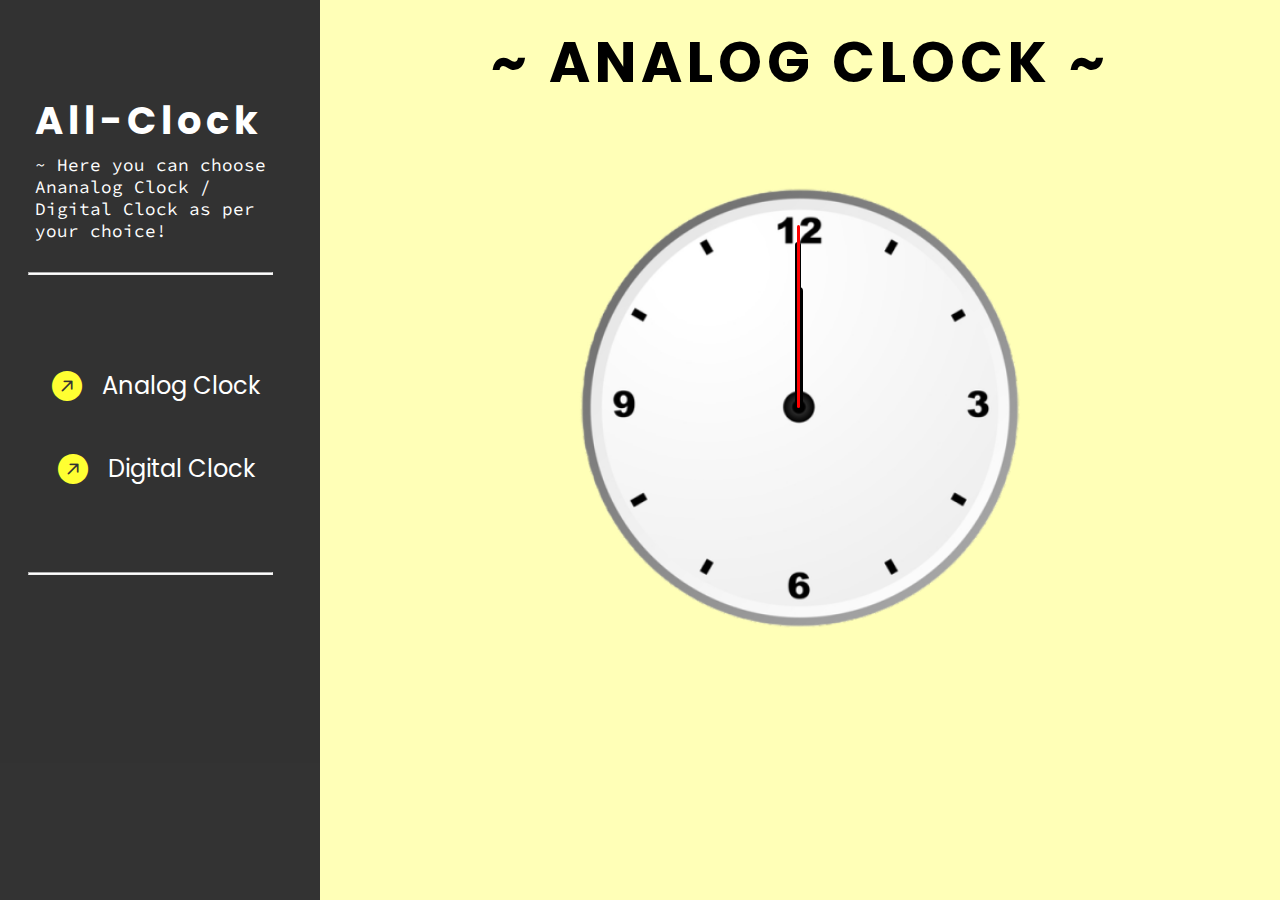
<file: index.html>
<!DOCTYPE html>
<html lang="en">

<head>
    <meta charset="UTF-8">
    <meta http-equiv="X-UA-Compatible" content="IE=edge">
    <meta name="viewport" content="width=device-width, initial-scale=1.0">
    <link rel="stylesheet" href="style.css">
    <link rel="stylesheet" href="https://cdn.jsdelivr.net/npm/bootstrap-icons@1.8.1/font/bootstrap-icons.css">
    <title>All Clock</title>
</head>

<body>
    <div class="container">
        <div class="sidebar">
            <div class="sidebarContent">
                <h1>All-Clock</h1>
                <span>~ Here you can choose Ananalog Clock / Digital Clock as per your choice!</span>
            </div>
            <hr>
            <div class="navbar">
                <nav>
                    <ul>
                        <li>
                            <div>
                                <i class="bi bi-arrow-up-right-circle-fill"></i><a href="index.html">Analog Clock</a>
                            </div>
                        </li>
                        <li>
                            <div>
                                <i class="bi bi-arrow-up-right-circle-fill"></i><a href="digitalClock.html">Digital
                                    Clock</a>
                            </div>
                        </li>
                    </ul>
                </nav>
            </div>
            <hr>
        </div>
        <div class="workarea">
            <h1>~ ANALOG CLOCK ~</h1>
            <!-- <hr id="workHR"> -->
            <div class="analogClock">
                <div id="clockContainer">
                    <div id="hour"></div>
                    <div id="minute"></div>
                    <div id="second"></div>
                </div>
            </div>
        </div>
    </div>
</body>
<script src="index.js"></script>

</html>
</file>
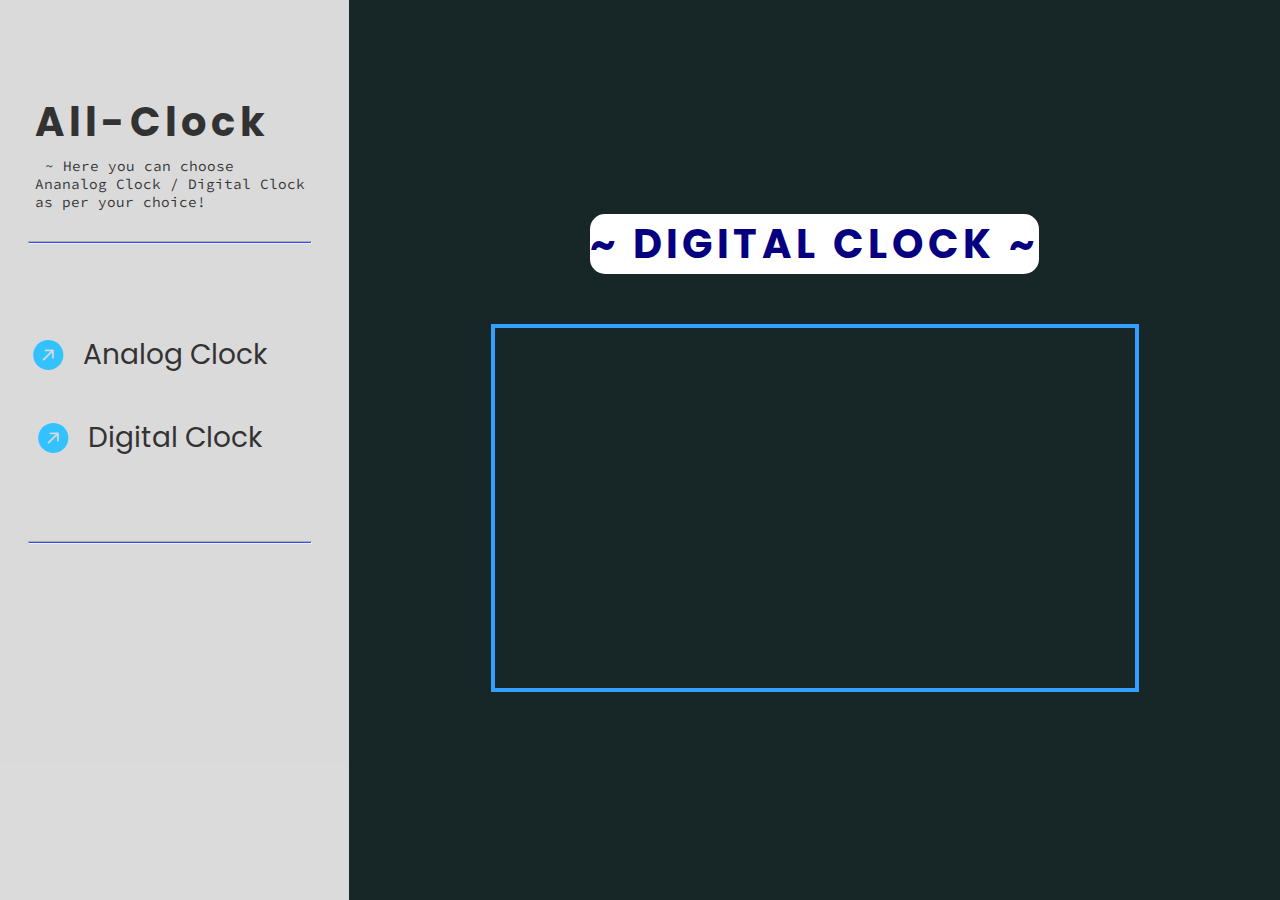
<file: digitalClock.html>
<!DOCTYPE html>
<html lang="en">

<head>
    <meta charset="UTF-8">
    <meta http-equiv="X-UA-Compatible" content="IE=edge">
    <meta name="viewport" content="width=device-width, initial-scale=1.0">
    <link rel="stylesheet" href="digitalClock.css">
    <link rel="stylesheet" href="https://cdn.jsdelivr.net/npm/bootstrap-icons@1.8.1/font/bootstrap-icons.css">
    <link rel="preconnect" href="https://fonts.googleapis.com">
    <link rel="preconnect" href="https://fonts.gstatic.com" crossorigin>
    <link href="https://fonts.googleapis.com/css2?family=Source+Code+Pro:ital@1&display=swap" rel="stylesheet">
    <title>All Clock</title>
</head>

<body>
    <div class="container">
        <div class="sidebar">
            <div class="sidebarContent">
                <h1>All-Clock</h1>
                <span>~ Here you can choose Ananalog Clock / Digital Clock as per your choice!</span>
            </div>
            <hr>
            <div class="navbar">
                <nav>
                    <ul>
                        <li>
                            <div>
                                <i class="bi bi-arrow-up-right-circle-fill"></i><a href="index.html">Analog Clock</a>
                            </div>
                        </li>
                        <li>
                            <div>
                                <i class="bi bi-arrow-up-right-circle-fill"></i><a href="digitalClock.html">Digital
                                    Clock</a>
                            </div>
                        </li>
                    </ul>
                </nav>
            </div>
            <hr>
        </div>
        <div class="workarea">
            <h1>~ DIGITAL CLOCK ~</h1>
            <!-- <hr id="workHR"> -->
            <div class="digitalBox">
                <span id="date"></span>
                <div class="Time">
                    <span id="Hour"></span>
                    <span id="Minute"></span>
                    <span id="Second"></span>
                    <span id="period"></span>
                </div>
            </div>
        </div>
    </div>
</body>
<script src="digitalClock.js"></script>

</html>
</file>
<file: style.css>
@import url('https://fonts.googleapis.com/css2?family=Baloo+Bhai+2:wght@600;700&family=Bree+Serif&family=Nunito:wght@500&family=Poppins:wght@700&family=Rubik&display=swap');
@import url('https://fonts.googleapis.com/css2?family=Baloo+Bhai+2:wght@600;700&family=Bree+Serif&family=Nunito:wght@500&family=Poppins:wght@700&family=Rubik&family=Source+Code+Pro:ital@1&display=swap');
*{
    margin: 0;
    padding: 0;
}
.container{
    display: flex;
    flex-direction: row;
    position: relative;
}
.sidebar{
    width: 20vw;
    height: 100vh;
    background-color: rgb(0, 0, 0);
    opacity: 0.8;
    color: white;
    /* position: fixed; */
}
.workarea{
    width: 80vw;
    height: 100vh;
    background-color: rgb(255, 255, 183);
    z-index: -78887;
}
.sidebarContent{
    margin: 72px 20px 10px 20px;
    padding: 20px 15px;
}
.sidebarContent h1{
    font-size: 2.6rem;
    letter-spacing: 5px;
    margin-bottom: 5px;
    font-family: 'Poppins', sans-serif;
}
.sidebarContent span{
    font-size: 1.1rem;
    font-family: 'Source Code Pro', monospace;   
}
hr{
    width: 15vw;
    height: 1.3px;
    background-color: white;
    position: absolute;
    left: 28px;
}
.navbar{
    /* background-color: white; */
    width: 15vw;
    height: 30vh;
    margin: 30px 20px 10px 20px;
    display: flex;
    align-items: center;
}
.navbar nav ul li div{
    /* background-color: violet; */
    width: 15vw;
    height: 7vh;
    margin: 20px 5px;
    display: flex;
    justify-content: center;
    align-items: center;
}
.navbar nav ul li{
    list-style: none;
}
.navbar nav ul li a{
    text-decoration: none;
    font-size: 1.5rem;
    font-family: 'Poppins', sans-serif;
    color: white;
}
.bi-arrow-up-right-circle-fill::before {
    content: "\f140";
    font-size: 30px;
    color: yellow;
    padding: 20px;
}

/* Working Area - Analog Clock */
.workarea h1{
    display: flex;
    justify-content: center;
    margin: 20px;
}
/* #workHR{
    width: 75vw;
    height: 5px;
    background-color: white;
    position: fixed;
    left: 377px;
    border: 1px solid white;
    border-radius: 5px;
} */
.workarea h1{
    font-size: 3.9rem;
    letter-spacing: 5px;
    margin-bottom: 3px;
    font-family: 'Poppins', sans-serif;
    
}
#clockContainer{  
    position: relative;
    margin: auto;
    height: 35vw;
    width: 35vw; 
    background: url(clock.png) no-repeat;
    background-size: 100%;
    margin-top: 6vh;
}

#hour, #minute{
    position: absolute;
    background: black;
    border-radius: 10px; 
    transform-origin: bottom;
}
#second{
    position: absolute;
    background: rgb(255, 0, 0);
    border-radius: 10px; 
    transform-origin: bottom;
}
#hour{
    width: 1.8%;
    height: 27%;
    top: 22.90%;
    left: 48.90%;
    /* opacity: 0.8;   */
}
#minute{
    width: 1.4%;
    height: 37%;
    top: 13%;
    left: 48.9%;
    /* opacity: 0.8;   */
}
#second{
    width: 0.8%;
    height: 41%;
    top: 9%;
    left: 49.25%;
    /* opacity: 0.8;  */
    
}

/* ********media queries********** */


@media (max-width: 2071px){
    #clockContainer{
        position: relative;
    margin: auto;
    height: 35vw;
    width: 35vw; 
    background: url(clock.png) no-repeat;
    background-size: 100%;
    margin-top: 8.8vh;
    }
    .sidebar{
        width: 25vw;
        height: 100vh;
        background-color: rgb(0, 0, 0);
        opacity: 0.8;
        color: white;
    }
    .sidebarContent h1{
        font-size: 2.4rem;
        letter-spacing: 5px;
        margin-bottom: 5px;
        font-family: 'Poppins', sans-serif;
        box-sizing: border-box;
    }
    .sidebarContent span{
        font-size: 1.1rem;
        font-family: 'Source Code Pro', monospace;   
    }
    hr{
        width: 19vw;
        height: 1.3px;
        background-color: white;
        position: absolute;
        left: 28px;
    }
    .navbar{
        /* background-color: white; */
        width: 22vw;
        height: 30vh;
        margin: 30px 20px 10px 20px;
        display: flex;
        align-items: center;
        
    }
    .navbar nav ul li div{
        /* background-color: violet; */
        width: 19vw;
        height: 7vh;
        margin: 20px 5px;
        display: flex;
        justify-content: center;
        align-items: center;
        box-sizing: border-box;
    }
    .navbar nav ul li{
        list-style: none;
    }
    .navbar nav ul li a{
        text-decoration: none;
        font-size: 1.5rem;
        font-family: 'Poppins', sans-serif;
        color: white;
    }
    .bi-arrow-up-right-circle-fill::before {
        content: "\f140";
        font-size: 30px;
        color: yellow;
        padding: 20px;
    }
    .workarea h1{
        font-size: 3.5rem;
        letter-spacing: 5px;
        margin-bottom: 3px;
        font-family: 'Poppins', sans-serif;
        
    }

}

@media (max-width: 1235px){
    #clockContainer{
        position: relative;
    margin: auto;
    height: 35vw;
    width: 35vw; 
    background: url(clock.png) no-repeat;
    background-size: 100%;
    margin-top: 8.8vh;
    }
    .sidebar{
        width: 25vw;
        height: 100vh;
        background-color: rgb(0, 0, 0);
        opacity: 0.8;
        color: white;
    }
    .sidebarContent h1{
        font-size: 2.1rem;
        letter-spacing: 5px;
        margin-bottom: 5px;
        font-family: 'Poppins', sans-serif;
        box-sizing: border-box;
    }
    .sidebarContent span{
        font-size: 1rem;
        font-family: 'Source Code Pro', monospace;   
    }
    hr{
        width: 19vw;
        height: 1.3px;
        background-color: white;
        position: absolute;
        left: 28px;
    }
    .navbar{
        /* background-color: white; */
        width: 22vw;
        height: 30vh;
        margin: 30px 20px 10px 20px;
        display: flex;
        align-items: center;
        
    }
    .navbar nav ul li div{
        /* background-color: violet; */
        width: 19vw;
        height: 7vh;
        margin: 20px 5px;
        display: flex;
        justify-content: center;
        align-items: center;
        box-sizing: border-box;
    }
    .navbar nav ul li{
        list-style: none;
    }
    .navbar nav ul li a{
        text-decoration: none;
        font-size: 1.3rem;
        font-family: 'Poppins', sans-serif;
        color: white;
    }
    .bi-arrow-up-right-circle-fill::before {
        content: "\f140";
        font-size: 26px;
        color: yellow;
        padding: 20px;
    }

}

@media (max-width: 600px){
    #clockContainer{
        position: relative;
    margin: auto;
    height: 55vw;
    width: 55vw; 
    background: url(clock.png) no-repeat;
    background-size: 100%;
    margin-top: 8.8%;
    }
    .sidebar{
        width: 27vw;
        height: 100vh;
        background-color: rgb(0, 0, 0);
        opacity: 0.8;
        color: white;
    }
    .sidebarContent h1{
        font-size: 1.1rem;
        letter-spacing: 5px;
        margin-bottom: 5px;
        font-family: 'Poppins', sans-serif;
        box-sizing: border-box;
    }
    .sidebarContent span{
        font-size: 0.5rem;
        font-family: 'Source Code Pro', monospace;   
    }
    hr{
        width: 22vw;
        height: 1.3px;
        background-color: white;
        position: absolute;
        left: 15px;
    }
    .navbar{
        /* background-color: white; */
        width: 22vw;
        height: 30vh;
        margin: 30px 20px 10px 20px;
        display: flex;
        align-items: center;
        
    }
    .navbar nav ul li div{
        /* background-color: violet; */
        width: 19vw;
        height: 7vh;
        margin: 20px 5px;
        display: flex;
        justify-content: center;
        align-items: center;
        box-sizing: border-box;
    }
    .navbar nav ul li{
        list-style: none;
    }
    .navbar nav ul li a{
        text-decoration: none;
        font-size: 0.8rem;
        font-family: 'Poppins', sans-serif;
        color: white;
    }
    .bi-arrow-up-right-circle-fill::before {
        content: "\f140";
        font-size: 10px;
        color: yellow;
        padding: 20px;
    }
    .workarea h1{
        font-size: 1.7rem;
        letter-spacing: 5px;
        margin-bottom: 3px;
        font-family: 'Poppins', sans-serif;
        
    }
}

@media (max-width: 1000px){
    #clockContainer{
        position: relative;
    margin: auto;
    height: 55vw;
    width: 55vw; 
    background: url(clock.png) no-repeat;
    background-size: 100%;
    margin-top: 8.8%;
    }
    .sidebar{
        width: 27vw;
        height: 100vh;
        background-color: rgb(0, 0, 0);
        opacity: 0.8;
        color: white;
    }
    .sidebarContent h1{
        font-size: 1.1rem;
        letter-spacing: 5px;
        margin-bottom: 5px;
        font-family: 'Poppins', sans-serif;
        box-sizing: border-box;
    }
    .sidebarContent span{
        font-size: 0.5rem;
        font-family: 'Source Code Pro', monospace;   
    }
    hr{
        width: 22vw;
        height: 1.3px;
        background-color: white;
        position: absolute;
        left: 15px;
    }
    .navbar{
        /* background-color: white; */
        width: 22vw;
        height: 30vh;
        margin: 30px 20px 10px 20px;
        display: flex;
        align-items: center;
        
    }
    .navbar nav ul li div{
        /* background-color: violet; */
        width: 19vw;
        height: 7vh;
        margin: 20px 5px;
        display: flex;
        justify-content: center;
        align-items: center;
        box-sizing: border-box;
    }
    .navbar nav ul li{
        list-style: none;
    }
    .navbar nav ul li a{
        text-decoration: none;
        font-size: 0.8rem;
        font-family: 'Poppins', sans-serif;
        color: white;
    }
    .bi-arrow-up-right-circle-fill::before {
        content: "\f140";
        font-size: 10px;
        color: yellow;
        padding: 20px;
    }
    .workarea h1{
        font-size: 1.6rem;
        letter-spacing: 5px;
        margin-bottom: 3px;
        font-family: 'Poppins', sans-serif;
        
    }
}
</file>
<file: digitalClock.css>
@import url('https://fonts.googleapis.com/css2?family=Baloo+Bhai+2:wght@600;700&family=Bree+Serif&family=Nunito:wght@500&family=Poppins:wght@700&family=Rubik&display=swap');
@import url('https://fonts.googleapis.com/css2?family=Baloo+Bhai+2:wght@600;700&family=Bree+Serif&family=Nunito:wght@500&family=Poppins:wght@700&family=Rubik&family=Source+Code+Pro:ital@1&display=swap');
@import url('https://fonts.googleapis.com/css2?family=Mukta:wght@700&family=Source+Code+Pro:ital@1&display=swap');

* {
    margin: 0;
    padding: 0;
}

.container {
    display: flex;
    flex-direction: row;
    position: relative;
}

.sidebar {
    width: 20vw;
    height: 100vh;
    background-color: rgb(210, 210, 210);
    opacity: 0.8;
    color: rgb(0, 0, 0);
    /* position: fixed; */
}

.workarea {
    width: 80vw;
    height: 100vh;
    background-color: rgb(23, 39, 40);
    display: flex;
    justify-content: center;
    align-items: center;
    flex-direction: column;
    position: relative;
}

.sidebarContent {
    margin: 72px 20px 10px 20px;
    padding: 20px 15px;
}

.sidebarContent h1 {
    font-size: 3.6rem;
    letter-spacing: 5px;
    margin-bottom: 5px;
    font-family: 'Poppins', sans-serif;
}

.sidebarContent span {
    font-size: 1.1rem;
    font-family: 'Source Code Pro', monospace;
}

hr {
    width: 15vw;
    height: 1.3px;
    background-color: rgb(0, 34, 255);
    position: absolute;
    left: 28px;
}

.navbar {
    /* background-color: white; */
    width: 15vw;
    height: 30vh;
    margin: 30px 20px 10px 20px;
    display: flex;
    align-items: center;
}

.navbar nav ul li div {
    /* background-color: violet; */
    width: 15vw;
    height: 7vh;
    margin: 20px 5px;
    display: flex;
    justify-content: center;
    align-items: center;
}

.navbar nav ul li {
    list-style: none;
}

.navbar nav ul li a {
    text-decoration: none;
    font-size: 1.5rem;
    font-family: 'Poppins', sans-serif;
    color: black;
}

.bi-arrow-up-right-circle-fill::before {
    content: "\f140";
    font-size: 30px;
    color: rgb(0, 179, 255);
    padding: 20px;
}

/* Working Area - Digital Clock */
/* #workHR{
    width: 75vw;
    height: 5px;
    background-color: white;
    position: fixed;
    left: 377px;
    border: 1px solid white;
    border-radius: 5px;
} */
.workarea h1 {
    display: flex;
    justify-content: center;
    margin: 5px 20px 50px 20px;
    font-size: 3.9rem;
    letter-spacing: 5px;
    font-family: 'Poppins', sans-serif;
    color: #060080;
    background-color: white;
    border-radius: 15px;
    font-weight: 50px;
}

.digitalBox {
    /* background-color: red; */
    border: 4px solid #339FFF;
    width: 60vw;
    height: 60vh;
    display: flex;
    justify-content: center;
    align-items: center;
    flex-direction: column;
    transition-property: all;
    transition: 0.5s ease-in-out;

}

.digitalBox:hover {
    background-color: #339FFF;
    color: white;

}

#date {
    font-size: 4.3rem;
    font-weight: 50px;
    font-family: 'Mukta', sans-serif;
    letter-spacing: 5px;
    color: rgb(255, 255, 255)
}

.Time {
    color: white;
    font-size: 4.7rem;
    font-family: 'Mukta', sans-serif;
    letter-spacing: 3px;
    display: flex;
    justify-content: center;
    align-items: center;
}

#period {
    font-size: 1.8rem;
    /* padding: 2px 2px; */
    margin: 5px 15px;
    background-color: #339FFF;
    border-radius: 50px;
    width: 60px;
    display: flex;
    align-items: center;
    justify-content: center;
}

@media (max-width: 1665px) {
    .workarea h1 {
        font-size: 2.5rem;
    }

    .digitalBox {
        width: 45vw;
        height: 45vh;
    }

    .digitalBox #date {
        font-size: 2.2rem;
    }

    .digitalBox .Time {
        font-size: 2.9rem;
    }

    #period {
        font-size: 1.5rem;
    }

    .sidebarContent h1 {
        font-size: 2.5rem;
    }

    .sidebarContent span {
        font-size: 0.9rem;
        padding: 10px;
    }

    .sidebar {
        width: 25vw;
        height: 100vh;
        background-color: rgb(210, 210, 210);
        opacity: 0.8;
        color: rgb(0, 0, 0);
        /* position: fixed; */
    }

    hr {
        width: 19vw;
        height: 1.3px;
        background-color: rgb(0, 34, 255);
        position: absolute;
        left: 28px;
    }
    .navbar nav ul li a {
        font-size: 2.3rem;
    }

    .navbar nav ul li div {
        width: 22vw;
        margin: 20px -17px;
        display: flex;
        justify-content: center;
        align-items: center;
    }
}

@media (max-width: 1980px) {
    .sidebar {
        width: 25vw;
        height: 100vh;
        background-color: rgb(210, 210, 210);
        opacity: 0.8;
        color: rgb(0, 0, 0);
        /* position: fixed; */
    }

    hr {
        width: 20vw;
        height: 1.3px;
        background-color: rgb(0, 34, 255);
        position: absolute;
        left: 28px;
    }

    .digitalBox {
        width: 43vw;
        height: 43vh;
    }

    .digitalBox #date {
        font-size: 2rem;
    }

    .digitalBox .Time {
        font-size: 3rem;
    }

    #period {
        font-size: 1.4rem;
    }
    .navbar nav ul li a {
        font-size: 1.9rem;
    }

    .navbar nav ul li div {
        width: 23vw;
        margin: 20px -27px;
        display: flex;
        justify-content: center;
        align-items: center;
    }
}

@media (max-width: 1300px) {
    .sidebar {
        width: 30vw;
        height: 100vh;
        background-color: rgb(210, 210, 210);
        opacity: 0.8;
        color: rgb(0, 0, 0);
        /* position: fixed; */
    }

    hr {
        width: 22vw;
        height: 1.3px;
        background-color: rgb(0, 34, 255);
        position: absolute;
        left: 28px;
    }

    .digitalBox {
        width: 50vw;
        height: 40vh;
    }

    .digitalBox #date {
        font-size: 2.6rem;
    }

    .digitalBox .Time {
        font-size: 3.5rem;
    }

    #period {
        font-size: 1.6rem;
    }
    .navbar nav ul li a {
        font-size: 1.75rem;
    }

    .navbar nav ul li div {
        width: 23vw;
        margin: 20px -27px;
        display: flex;
        justify-content: center;
        align-items: center;
    }
}

@media (max-width: 1170px) {
    .sidebar {
        width: 34vw;
        height: 100vh;
        background-color: rgb(210, 210, 210);
        opacity: 0.8;
        color: rgb(0, 0, 0);
        /* position: fixed; */
    }

    hr {
        width: 24vw;
        height: 1.3px;
        background-color: rgb(0, 34, 255);
        position: absolute;
        left: 28px;
    }

    .digitalBox {
        width: 58vw;
        height: 45vh;
    }

    .digitalBox #date {
        font-size: 2.5rem;
    }

    .digitalBox .Time {
        font-size: 3.6rem;
    }

    #period {
        font-size: 1.9rem;
    }
    .navbar nav ul li a {
        font-size: 1.3rem;
    }

    .navbar nav ul li div {
        width: 22vw;
        margin: 20px -17px;
        display: flex;
        justify-content: center;
        align-items: center;
    }
}

@media (max-width: 1035px) {
    .workarea h1 {
        font-size: 2.5rem;
    }

    .digitalBox {
        width: 53vw;
        height: 35vh;
    }

    .digitalBox #date {
        font-size: 2rem;
    }

    .digitalBox .Time {
        font-size: 2.3rem;
    }

    #period {
        font-size: 1.1rem;
    }

    .sidebarContent h1 {
        font-size: 1.75rem;
        width: 20vw;
    }

    .sidebarContent span {
        font-size: 0.7rem;
        padding: 10px;
    }

    .sidebar {
        width: 28vw;
        height: 100vh;
        background-color: rgb(210, 210, 210);
        opacity: 0.8;
        color: rgb(0, 0, 0);
        /* position: fixed; */
    }

    hr {
        width: 19vw;
        height: 1.3px;
        background-color: rgb(0, 34, 255);
        position: absolute;
        left: 28px;
    }

    .navbar nav ul li a {
        font-size: 1.2rem;
    }

    .navbar nav ul li div {
        width: 25vw;
        margin: 20px -30px;
        display: flex;
        justify-content: center;
        align-items: center;
    }
}
@media (max-width: 911px) {
    .workarea h1 {
        font-size: 2.1rem;
    }

    .digitalBox {
        width: 59vw;
        height: 30vh;
    }

    .digitalBox #date {
        font-size: 1.8rem;
    }

    .digitalBox .Time {
        font-size: 2.4rem;
    }

    #period {
        font-size: 1.1rem;
    }

    .sidebarContent h1 {
        font-size: 1.6rem;
        width: 23vw;
    }

    .sidebarContent span {
        font-size: 0.7rem;
        padding: 10px;
    }

    .sidebar {
        width: 28vw;
        height: 100vh;
        background-color: rgb(210, 210, 210);
        opacity: 0.8;
        color: rgb(0, 0, 0);
        /* position: fixed; */
    }

    hr {
        width: 20vw;
        height: 1.3px;
        background-color: rgb(0, 34, 255);
        position: absolute;
        left: 28px;
    }

    .navbar nav ul li a {
        font-size: 1.2rem;
    }

    .navbar nav ul li div {
        width: 28vw;
        margin: 20px -35px;
        display: flex;
        justify-content: center;
        align-items: center;
    }
    .sidebarContent {
        margin: 57px 27px 10px 7px;
        padding: 20px 15px;
    }
}
@media (max-width: 744px) {
    .workarea h1 {
        font-size: 2rem;
    }

    .digitalBox {
        width: 55vw;
        height: 30vh;
    }

    .digitalBox #date {
        font-size: 1.19rem;
    }

    .digitalBox .Time {
        font-size: 2.6rem;
    }

    #period {
        font-size: 1rem;
    }

    .sidebarContent h1 {
        font-size: 1.2rem;
        width: 23vw;
    }

    .sidebarContent span {
        font-size: 0.6rem;
        padding: 10px;
    }

    .sidebar {
        width: 28vw;
        height: 100vh;
        background-color: rgb(210, 210, 210);
        opacity: 0.8;
        color: rgb(0, 0, 0);
        /* position: fixed; */
    }

    hr {
        width: 20vw;
        height: 1.3px;
        background-color: rgb(0, 34, 255);
        position: absolute;
        left: 28px;
    }

    .navbar nav ul li a {
        font-size: 1.1rem;
    }

    .navbar nav ul li div {
        width: 28vw;
        margin: 20px -26px;
        display: flex;
        justify-content: center;
        align-items: center;
    }
    .sidebarContent {
        margin: 57px 27px 10px 7px;
        padding: 20px 15px;
    }
    .bi-arrow-up-right-circle-fill::before {
        content: "\f140";
        font-size: 25px;
        color: rgb(0, 179, 255);
        padding: 10px;
    }
}
@media (max-width: 608px) {
    .workarea h1 {
        font-size: 1.5rem;
    }

    .digitalBox {
        width: 55vw;
        height: 27vh;
    }

    .digitalBox #date {
        font-size: 1.1rem;
    }

    .digitalBox .Time {
        font-size: 2.3rem;
    }

    #period {
        font-size: 1rem;
    }

    .sidebarContent h1 {
        font-size: 1rem;
        width: 23vw;
    }

    .sidebarContent span {
        font-size: 0.5rem;
        padding: 10px;
    }

    .sidebar {
        width: 28vw;
        height: 100vh;
        background-color: rgb(210, 210, 210);
        opacity: 0.8;
        color: rgb(0, 0, 0);
        /* position: fixed; */
    }

    hr {
        width: 20vw;
        height: 1.3px;
        background-color: rgb(0, 34, 255);
        position: absolute;
        left: 28px;
    }

    .navbar nav ul li a {
        font-size: 1rem;
    }

    .navbar nav ul li div {
        width: 28vw;
        margin: 20px -26px;
        display: flex;
        justify-content: center;
        align-items: center;
    }
    .sidebarContent {
        margin: 57px 27px 10px 7px;
        padding: 20px 15px;
    }
    .bi-arrow-up-right-circle-fill::before {
        content: "\f140";
        font-size: 20px;
        color: rgb(0, 179, 255);
        padding: 10px;
    }
}
@media (max-width: 580px) {
    .workarea h1 {
        font-size: 1.2rem;
    }

    .digitalBox {
        width: 66vw;
        height: 27vh;
    }

    .digitalBox #date {
        font-size: 1rem;
    }

    .digitalBox .Time {
        font-size: 2rem;
    }

    #period {
        font-size: 0.8rem;
    }

    .sidebarContent h1 {
        font-size: 0.8rem;
        width: 23vw;
    }

    .sidebarContent span {
        font-size: 0.4rem;
        padding: 10px;
    }

    .sidebar {
        width: 28vw;
        height: 100vh;
        background-color: rgb(210, 210, 210);
        opacity: 0.8;
        color: rgb(0, 0, 0);
        /* position: fixed; */
    }

    hr {
        width: 20vw;
        height: 1.3px;
        background-color: rgb(0, 34, 255);
        position: absolute;
        left: 20px;
    }

    .navbar nav ul li a {
        font-size: 0.8rem;
    }

    .navbar nav ul li div {
        width: 28vw;
        margin: 20px -26px;
        display: flex;
        justify-content: center;
        align-items: center;
    }
    .sidebarContent {
        margin: 57px 27px 10px 7px;
        padding: 20px 15px;
    }
    .bi-arrow-up-right-circle-fill::before {
        content: "\f140";
        font-size: 15px;
        color: rgb(0, 179, 255);
        padding: 10px;
    }
}
@media (max-width: 471px) {
    .workarea h1 {
        font-size: 0.9rem;
    }

    .digitalBox {
        width: 66vw;
        height: 20vh;
    }

    .digitalBox #date {
        font-size: 0.8rem;
    }

    .digitalBox .Time {
        font-size: 1.5rem;
    }

    #period {
        font-size: 0.7rem;
    }

    .sidebarContent h1 {
        font-size: 0.6rem;
        width: 25vw;
    }

    .sidebarContent span {
        font-size: 0.4rem;
        padding: 10px;
    }

    .sidebar {
        width: 28vw;
        height: 100vh;
        background-color: rgb(210, 210, 210);
        opacity: 0.8;
        color: rgb(0, 0, 0);
        /* position: fixed; */
    }

    hr {
        width: 20vw;
        height: 1.3px;
        background-color: rgb(0, 34, 255);
        position: absolute;
        left: 15px;
    }

    .navbar nav ul li a {
        font-size: 0.6rem;
    }

    .navbar nav ul li div {
        width: 28vw;
        margin: 20px -26px;
        display: flex;
        justify-content: center;
        align-items: center;
    }
    .sidebarContent {
        margin: 57px 27px 10px 7px;
        padding: 20px 15px;
    }
    .bi-arrow-up-right-circle-fill::before {
        content: "\f140";
        font-size: 10px;
        color: rgb(0, 179, 255);
        padding: 10px;
    }
}
</file>
